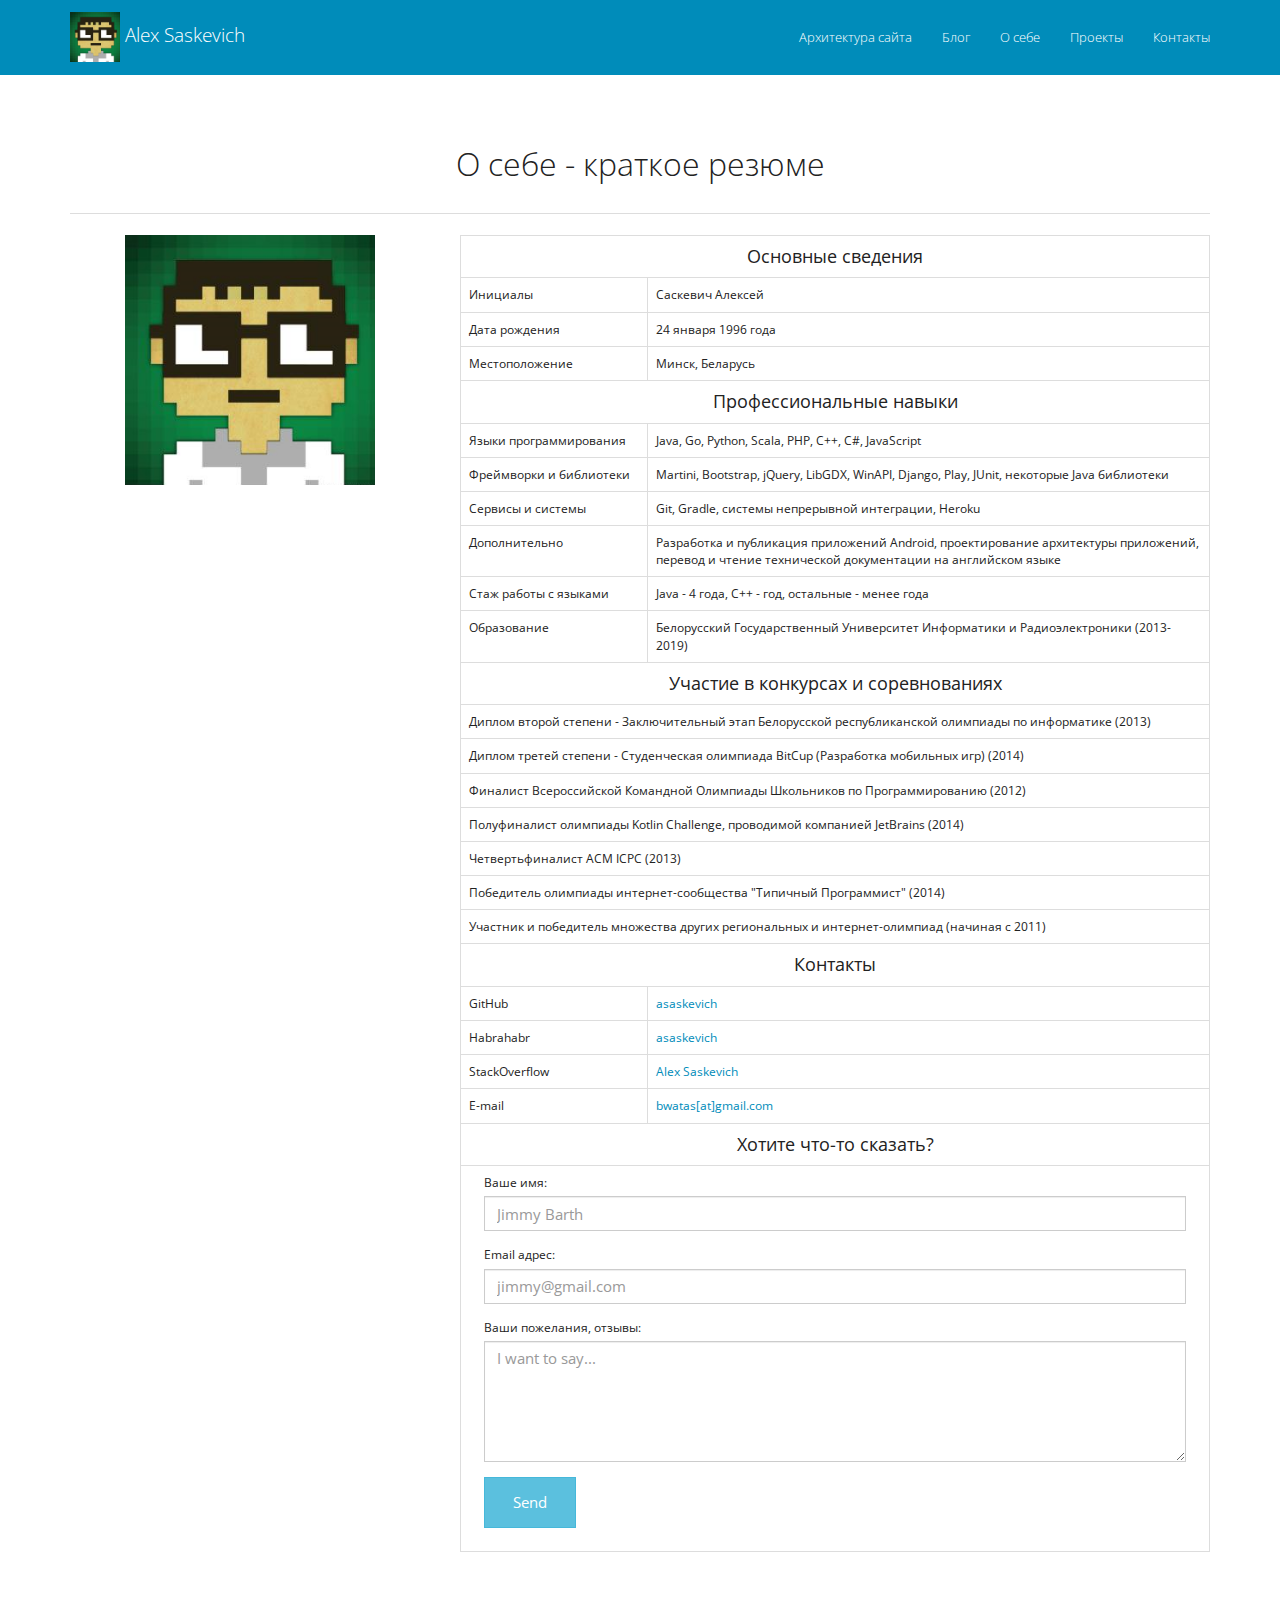
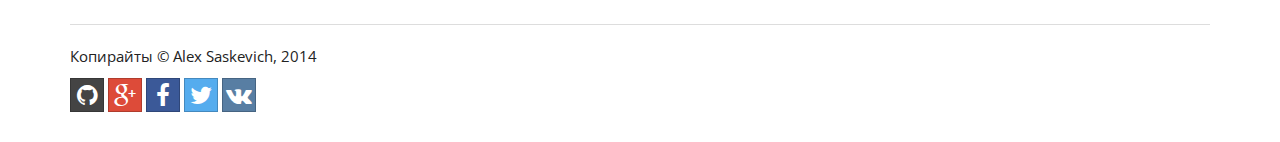
<file: public/about/index.html>
<!DOCTYPE html>
<html lang="en" xmlns="http://www.w3.org/1999/html">

<head>
    <meta charset="utf-8">
    <meta name="viewport" content="width=device-width, initial-scale=1.0, maximum-scale=1.0, user-scalable=no"/>
    <meta name="description" content="">
    <meta name="author" content="Alex Saskevich">

    <title>Alex Saskevich's Personal Site</title>

    <!-- Bootstrap core CSS -->
    <link href="../css/bootstrap.min.css" rel="stylesheet">

    <!-- Add custom CSS here -->
    <link href="../css/small-business.css" rel="stylesheet">
    <link href="../css/font-awesome.min.css" rel="stylesheet">
    <link href="../css/bootstrap-social.css" rel="stylesheet">
    <link href="../css/fort.css" rel="stylesheet">

    <script src="../js/fort.min.js"></script>

</head>

<body>

<div class="top">
    <div class="colors">
    </div>
</div>

<nav class="navbar navbar-inverse navbar-fixed-top" role="navigation">
    <div class="container">
        <!-- Brand and toggle get grouped for better mobile display -->
        <div class="navbar-header">
            <button type="button" class="navbar-toggle" data-toggle="collapse"
                    data-target="#bs-example-navbar-collapse-1">
                <span class="sr-only">Toggle navigation</span>
                <span class="icon-bar"></span>
                <span class="icon-bar"></span>
                <span class="icon-bar"></span>
            </button>
            <a class="navbar-brand" href="../">
                <img src="../img/logo.png" alt="" height="50px">
                Alex Saskevich
            </a>
        </div>

        <!-- Collect the nav links, forms, and other content for toggling -->
        <div class="collapse navbar-collapse" id="bs-example-navbar-collapse-1">
            <ul class="nav navbar-nav navbar-right">
                <li>
                    <a href="../arch">Архитектура сайта</a>
                </li>
                <li>
                    <a href="../posts">Блог</a>
                </li>
                <li>
                    <a href="../about">О себе</a>
                </li>
                <li>
                    <a href="../projects">Проекты</a>
                </li>
                <li>
                    <a href="../about/#contacts">Контакты</a>
                </li>
            </ul>
        </div>
        <!-- /.navbar-collapse -->
    </div>
</nav>

<div class="container">

    <div class="row">
        <div class="col-lg-12">
            <h2>
                <center>О себе - краткое резюме</center>
            </h2>
        </div>
    </div>

    <hr>

    <div class="row">
        <div class="col-lg-4">
            <center><img src="../img/logo.png"></center>
            <br>
            <center>
                <iframe src="http://githubbadge.appspot.com/asaskevich"
                        style="border: 0;height: 142px;width: 200px;overflow: hidden;" frameBorder="0"></iframe>
            </center>
        </div>
        <div class="col-lg-8">
            <table class="table table-bordered">
                <tbody>
                <tr>
                    <td colspan="2" style="text-align: center;font-size: 150%">Основные сведения</td>
                </tr>
                <tr>
                    <td width="25%">Инициалы</td>
                    <td>Саскевич Алексей</td>
                </tr>
                <tr>
                    <td>Дата рождения</td>
                    <td>24 января 1996 года</td>
                </tr>
                <tr>
                    <td>Местоположение</td>
                    <td>Минск, Беларусь</td>
                </tr>
                <tr>
                    <td colspan="2" style="text-align: center;font-size: 150%">Профессиональные навыки</td>
                </tr>
                <tr>
                    <td>Языки программирования</td>
                    <td>Java, Go, Python, Scala, PHP, C++, C#, JavaScript</td>
                </tr>
                <tr>
                    <td>Фреймворки и библиотеки</td>
                    <td>Martini, Bootstrap, jQuery, LibGDX, WinAPI, Django, Play, JUnit, некоторые Java библиотеки</td>
                </tr>
                <tr>
                    <td>Сервисы и системы</td>
                    <td>Git, Gradle, системы непрерывной интеграции, Heroku</td>
                </tr>
                <tr>
                    <td>Дополнительно</td>
                    <td>Разработка и публикация приложений Android, проектирование архитектуры приложений, перевод и
                        чтение
                        технической документации на английском языке
                    </td>
                </tr>
                <tr>
                    <td>Стаж работы с языками</td>
                    <td>Java - 4 года, C++ - год, остальные - менее года</td>
                </tr>
                <tr>
                    <td>Образование</td>
                    <td>Белорусский Государственный Университет Информатики и Радиоэлектроники (2013-2019)</td>
                </tr>
                <tr>
                    <td colspan="2" style="text-align: center;font-size: 150%">Участие в конкурсах и соревнованиях</td>
                </tr>
                <tr>
                    <td colspan="2">Диплом второй степени - Заключительный этап Белорусской республиканской олимпиады по
                        информатике (2013)
                    </td>
                </tr>
                <tr>
                    <td colspan="2">Диплом третей степени - Студенческая олимпиада BitCup (Разработка мобильных игр)
                        (2014)
                    </td>
                </tr>
                <tr>
                    <td colspan="2">Финалист Всероссийской Командной Олимпиады Школьников по Программированию (2012)
                    </td>
                </tr>
                <tr>
                    <td colspan="2">Полуфиналист олимпиады Kotlin Challenge, проводимой компанией JetBrains (2014)</td>
                </tr>
                <tr>
                    <td colspan="2">Четвертьфиналист ACM ICPC (2013)</td>
                </tr>
                <tr name="contacts" id="contacts">
                    <td colspan="2">Победитель олимпиады интернет-сообщества "Типичный Программист" (2014)</td>
                </tr>
                <tr>
                    <td colspan="2">Участник и победитель множества других региональных и интернет-олимпиад (начиная с
                        2011)
                    </td>
                </tr>
                <tr>
                    <td colspan="2" style="text-align: center;font-size: 150%">Контакты</td>
                </tr>
                <tr>
                    <td>GitHub</td>
                    <td><a href="//github.com/asaskevich">asaskevich</a></td>
                </tr>
                <tr>
                    <td>Habrahabr</td>
                    <td><a href="//habrahabr.ru/users/asaskevich">asaskevich</a></td>
                </tr>
                <tr>
                    <td>StackOverflow</td>
                    <td><a href="//stackoverflow.com/users/2377708/alex-saskevich">Alex Saskevich</a></td>
                </tr>
                <tr>
                    <td>E-mail</td>
                    <td><a>bwatas[at]gmail.com</a></td>
                </tr>
                <tr>
                    <td colspan="2" style="text-align: center;font-size: 150%">Хотите что-то сказать?</td>
                </tr>
                <tr>
                    <td colspan="2">
                        <form role="form" action="../feedback" method="POST" class="form">
                            <div class="form-group col-xs-12 floating-label-form-group">
                                <label>Ваше имя:</label>
                                <input class="form-control" type="text" name="name" placeholder="Jimmy Barth"
                                       maxlength="32"
                                       required="required">
                            </div>
                            <div class="form-group col-xs-12 floating-label-form-group">
                                <label>Email адрес:</label>
                                <input class="form-control" type="email" name="email" placeholder="jimmy@gmail.com"
                                       maxlength="64" required="required">
                            </div>
                            <div class="form-group col-xs-12 floating-label-form-group">
                                <label>Ваши пожелания, отзывы:</label>
                                <textarea placeholder="I want to say..." class="form-control" rows="5" name="text"
                                          maxlength="1024" required="required"></textarea>
                            </div>
                            <div class="form-group col-xs-12">
                                <button type="submit" class="btn btn-info">Send</button>
                            </div>
                        </form>
                    </td>
                </tr>
                </tbody>
            </table>
        </div>
    </div>

    <footer>
        <hr>
        <div class="row">
            <div class="col-lg-12">
                <p>Копирайты &copy; Alex Saskevich, 2014</p>
                <a class="btn btn-social-icon btn-github" href="//github.com/asaskevich">
                    <i class="fa fa-github"></i>
                </a>
                <a class="btn btn-social-icon btn-google-plus" href="//plus.google.com/111851208681609152255">
                    <i class="fa fa-google-plus"></i>
                </a>
                <a class="btn btn-social-icon btn-facebook" href="//facebook.com/asaskevich1">
                    <i class="fa fa-facebook"></i>
                </a>
                <a class="btn btn-social-icon btn-twitter" href="//twitter.com/asaskevich">
                    <i class="fa fa-twitter"></i>
                </a>
                <a class="btn btn-social-icon btn-vk" href="//vk.com/asaskevich">
                    <i class="fa fa-vk"></i>
                </a>
            </div>
        </div>
    </footer>

</div>
<!-- /.container -->

<!-- JavaScript -->
<script src="../js/jquery-1.10.2.js"></script>
<script src="../js/bootstrap.js"></script>
<script src="../js/bootstrap-maxlength.js"></script>
<script src="../js/service.js"></script>
<script>solid();</script>
<script>
    var url = document.URL
    if (url.indexOf("?ok") != -1) {
        var form = document.getElementsByClassName("form")[0]
        var parent = form.parentNode
        parent.removeChild(form)
        parent.innerHTML = "<h3><center>Спасибо за отзыв!</center></h3><center>Ваше сообщение получено" +
                ". В случае необходимости мы вам ответим.</center>"
    }

</script>

</body>

</html>
</file>
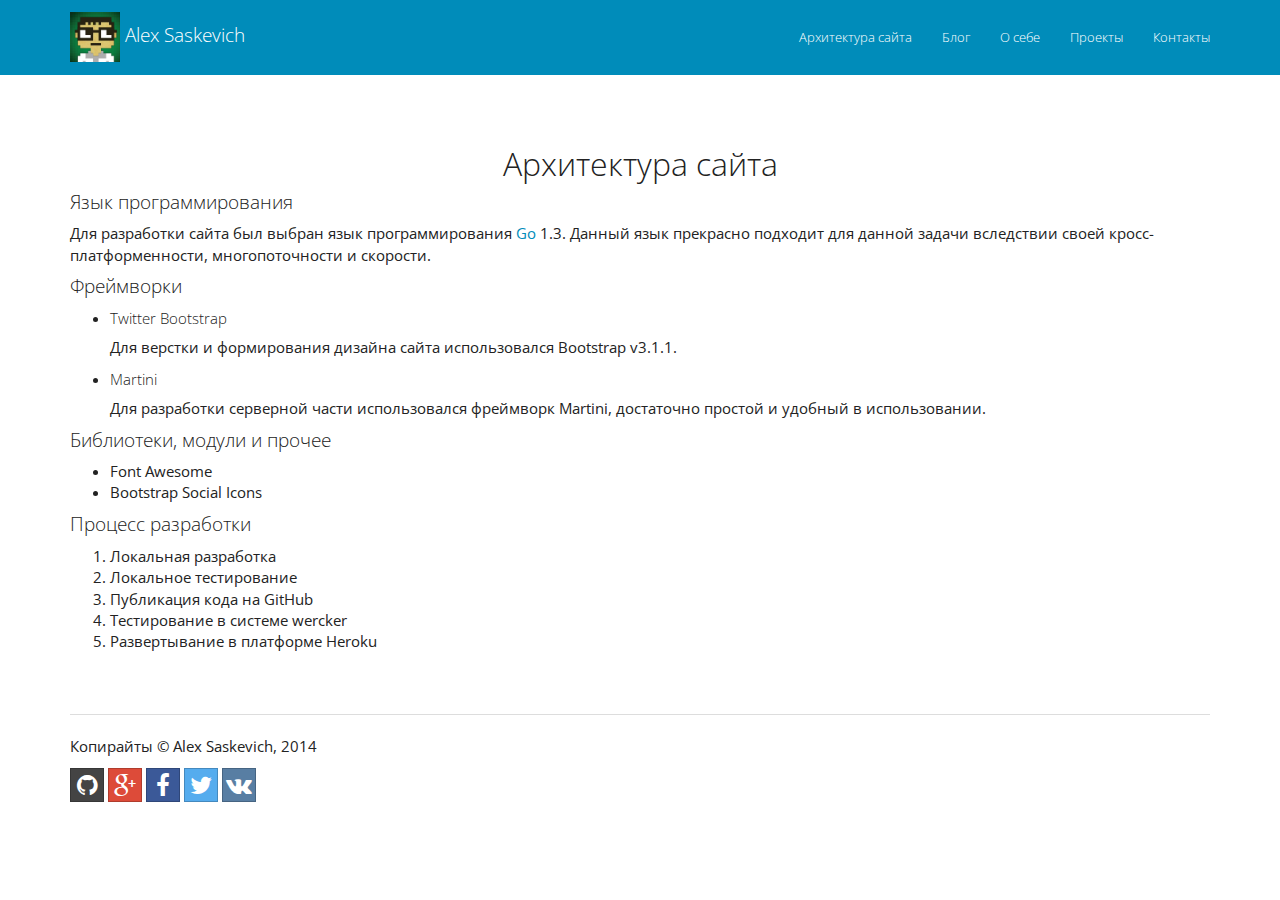
<file: public/arch/index.html>
<!DOCTYPE html>
<html lang="en">

<head>
    <meta charset="utf-8">
    <meta name="viewport" content="width=device-width, initial-scale=1.0">
    <meta name="description" content="">
    <meta name="author" content="Alex Saskevich">

    <title>Alex Saskevich's Personal Site</title>

    <!-- Bootstrap core CSS -->
    <link href="../css/bootstrap.min.css" rel="stylesheet">

    <!-- Add custom CSS here -->
    <link href="../css/small-business.css" rel="stylesheet">
    <link href="../css/font-awesome.min.css" rel="stylesheet">
    <link href="../css/bootstrap-social.css" rel="stylesheet">

</head>

<body>

<nav class="navbar navbar-inverse navbar-fixed-top" role="navigation">
    <div class="container">
        <!-- Brand and toggle get grouped for better mobile display -->
        <div class="navbar-header">
            <button type="button" class="navbar-toggle" data-toggle="collapse"
                    data-target="#bs-example-navbar-collapse-1">
                <span class="sr-only">Toggle navigation</span>
                <span class="icon-bar"></span>
                <span class="icon-bar"></span>
                <span class="icon-bar"></span>
            </button>
            <a class="navbar-brand" href="../">
                <img src="../img/logo.png" alt="" height="50px">
                Alex Saskevich
            </a>
        </div>

        <!-- Collect the nav links, forms, and other content for toggling -->
        <div class="collapse navbar-collapse" id="bs-example-navbar-collapse-1">
            <ul class="nav navbar-nav navbar-right">
                <li>
                    <a href="../arch">Архитектура сайта</a>
                </li>
                <li>
                    <a href="../posts">Блог</a>
                </li>
                <li>
                    <a href="../about">О себе</a>
                </li>
                <li>
                    <a href="../projects">Проекты</a>
                </li>
                <li>
                    <a href="../about/#contacts">Контакты</a>
                </li>
            </ul>
        </div>
        <!-- /.navbar-collapse -->
    </div>
</nav>

<div class="container">

    <div class="row">
        <div class="col-lg-12">
            <h2>
                <center>Архитектура сайта</center>
            </h2>

            <h4>Язык программирования</h4>

            <p>Для разработки сайта был выбран язык программирования <a href="//golang.org">Go</a> 1.3.
                Данный язык прекрасно подходит для данной задачи вследствии своей кросс-платформенности, многопоточности
                и
                скорости. </p>

            <h4>Фреймворки</h4>
            <ul>
                <li>
                    <h5>Twitter Bootstrap</h5>
                    <p>Для верстки и формирования дизайна сайта использовался Bootstrap v3.1.1.</p>
                </li>
                <li>
                    <h5>Martini</h5>
                    <p>Для разработки серверной части использовался фреймворк Martini, достаточно простой и удобный в
                        использовании.</p>
                </li>
            </ul>

            <h4>Библиотеки, модули и прочее</h4>
            <ul>
                <li>Font Awesome</li>
                <li>Bootstrap Social Icons</li>
            </ul>

            <h4>Процесс разработки</h4>
            <ol>
                <li>Локальная разработка</li>
                <li>Локальное тестирование</li>
                <li>Публикация кода на GitHub</li>
                <li>Тестирование в системе wercker</li>
                <li>Развертывание в платформе Heroku</li>
            </ol>

        </div>
    </div>

    <footer>
        <hr>
        <div class="row">
            <div class="col-lg-12">
                <p>Копирайты &copy; Alex Saskevich, 2014</p>
                <a class="btn btn-social-icon btn-github" href="//github.com/asaskevich">
                    <i class="fa fa-github"></i>
                </a>
                <a class="btn btn-social-icon btn-google-plus" href="//plus.google.com/111851208681609152255">
                    <i class="fa fa-google-plus"></i>
                </a>
                <a class="btn btn-social-icon btn-facebook" href="//facebook.com/asaskevich1">
                    <i class="fa fa-facebook"></i>
                </a>
                <a class="btn btn-social-icon btn-twitter" href="//twitter.com/asaskevich">
                    <i class="fa fa-twitter"></i>
                </a>
                <a class="btn btn-social-icon btn-vk" href="//vk.com/asaskevich">
                    <i class="fa fa-vk"></i>
                </a>
            </div>
        </div>
    </footer>

</div>
<!-- /.container -->

<!-- JavaScript -->
<script src="../js/jquery-1.10.2.js"></script>
<script src="../js/bootstrap.js"></script>
<script src="../js/service.js"></script>

</body>

</html>
</file>
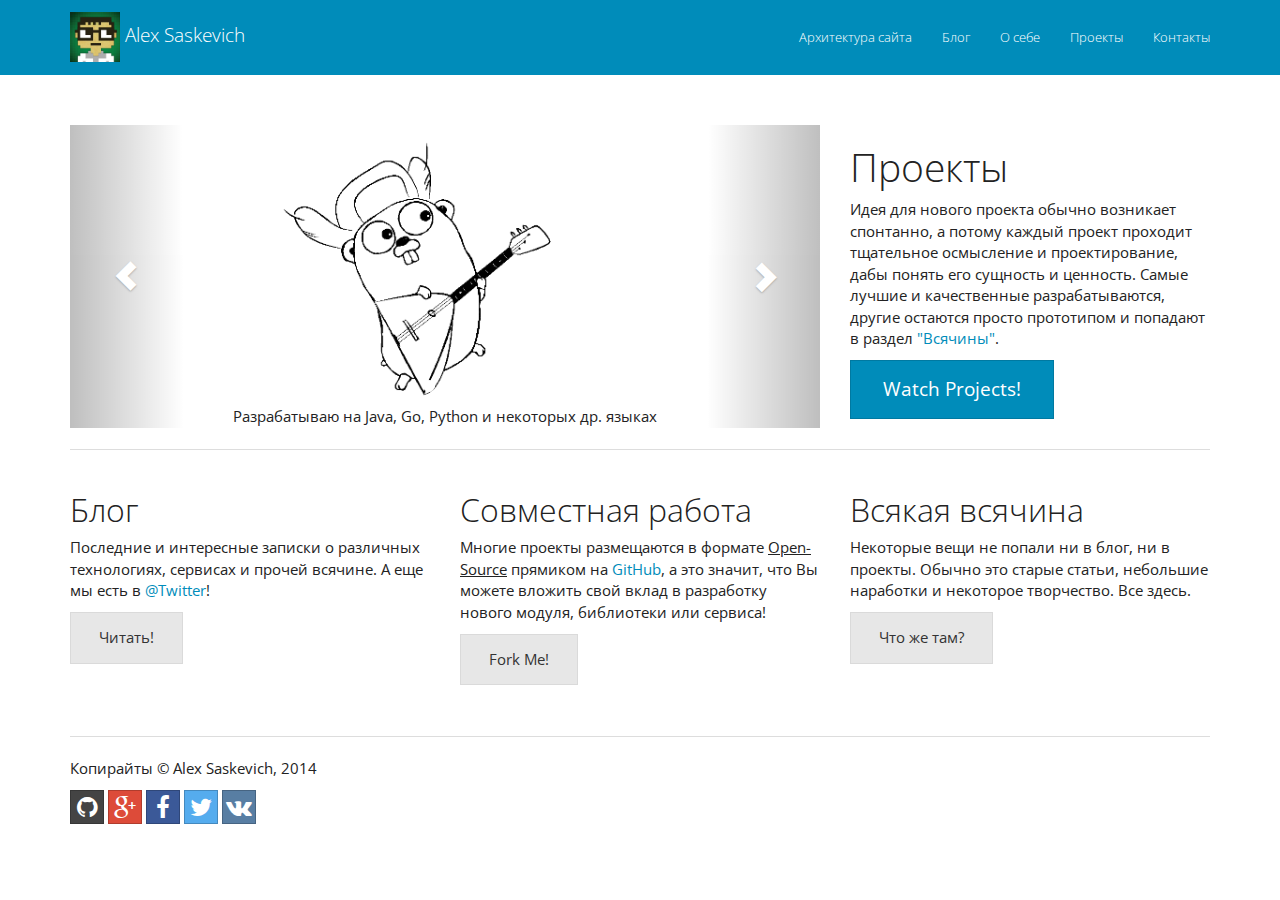
<file: public/home/index.html>
<!DOCTYPE html>
<html lang="en">

<head>
    <meta charset="utf-8">
    <meta name="viewport" content="width=device-width, initial-scale=1.0, maximum-scale=1.0, user-scalable=no" />
    <meta name="description" content="">
    <meta name="author" content="Alex Saskevich">

    <title>Alex Saskevich's Personal Site</title>

    <!-- Bootstrap core CSS -->
    <link href="../css/bootstrap.min.css" rel="stylesheet">

    <!-- Add custom CSS here -->
    <link href="../css/small-business.css" rel="stylesheet">
    <link href="../css/font-awesome.min.css" rel="stylesheet">
    <link href="../css/bootstrap-social.css" rel="stylesheet">

</head>

<body>

<nav class="navbar navbar-inverse navbar-fixed-top" role="navigation">
    <div class="container">
        <!-- Brand and toggle get grouped for better mobile display -->
        <div class="navbar-header">
            <button type="button" class="navbar-toggle" data-toggle="collapse"
                    data-target="#bs-example-navbar-collapse-1">
                <span class="sr-only">Toggle navigation</span>
                <span class="icon-bar"></span>
                <span class="icon-bar"></span>
                <span class="icon-bar"></span>
            </button>
            <a class="navbar-brand" href="../">
                <img src="../img/logo.png" alt="" height="50px">
                Alex Saskevich
            </a>
        </div>

        <!-- Collect the nav links, forms, and other content for toggling -->
        <div class="collapse navbar-collapse" id="bs-example-navbar-collapse-1">
            <ul class="nav navbar-nav navbar-right">
                <li>
                    <a href="../arch">Архитектура сайта</a>
                </li>
                <li>
                    <a href="../posts">Блог</a>
                </li>
                <li>
                    <a href="../about">О себе</a>
                </li>
                <li>
                    <a href="../projects">Проекты</a>
                </li>
                <li>
                    <a href="../about/#contacts">Контакты</a>
                </li>
            </ul>
        </div>
        <!-- /.navbar-collapse -->
    </div>
</nav>

<div class="container">

    <div class="row">
        <div class="col-lg-8">
            <div id="carousel-example-generic" class="carousel slide" data-ride="carousel">
                <ol class="carousel-indicators">
                    <li data-target="#carousel-example-generic" data-slide-to="0" class="active"></li>
                    <li data-target="#carousel-example-generic" data-slide-to="1"></li>
                    <li data-target="#carousel-example-generic" data-slide-to="2"></li>
                </ol>
                <div class="carousel-inner">
                    <div class="item active">
                        <img class="slide-image" src="../img/gopher.png" alt="">
                        <center>Разрабатываю на Java, Go, Python и некоторых др. языках</center>
                    </div>
                    <div class="item">
                        <img class="slide-image" src="../img/rocket.png" alt="">
                        <center>Использую современные технологии</center>
                    </div>
                    <div class="item">
                        <img class="slide-image" src="../img/owl.png" alt="">
                        <center>Изучаю и экспериментирую с новыми идеями</center>
                    </div>
                </div>
                <a class="left carousel-control" href="#carousel-example-generic" data-slide="prev">
                    <span class="glyphicon glyphicon-chevron-left"></span>
                </a>
                <a class="right carousel-control" href="#carousel-example-generic" data-slide="next">
                    <span class="glyphicon glyphicon-chevron-right"></span>
                </a>
            </div>
        </div>
        <div class="col-lg-4">
            <h1>Проекты</h1>

            <p>Идея для нового проекта обычно возникает спонтанно, а потому каждый проект проходит тщательное
                осмысление и проектирование, дабы понять его сущность и ценность. Самые лучшие и качественные
                разрабатываются, другие остаются просто прототипом и попадают в раздел <a href="../stuff">"Всячины"</a>.</p>
            <a class="btn btn-primary btn-lg" href="../projects">Watch Projects!</a>
        </div>
    </div>

    <hr>

    <div class="row">
        <div class="col-lg-4">
            <h2>Блог</h2>

            <p>Последние и интересные записки о различных технологиях, сервисах и прочей всячине. А еще мы есть в
                <a href="//twitter.com/asaskevich">@Twitter</a>!</p>
            <a class="btn btn-default" href="../posts">Читать!</a>
        </div>
        <div class="col-lg-4">
            <h2>Совместная работа</h2>

            <p>Многие проекты размещаются в формате <u>Open-Source</u> прямиком на <a href="//github.com">GitHub</a>, а
                это значит, что Вы можете вложить свой вклад в разработку нового модуля, библиотеки или сервиса!</p>
            <a class="btn btn-default" href="//github.com/asaskevich">Fork Me!</a>
        </div>
        <div class="col-lg-4">
            <h2>Всякая всячина</h2>

            <p>Некоторые вещи не попали ни в блог, ни в проекты. Обычно это старые статьи, небольшие наработки и
                некоторое творчество. Все здесь.</p>
            <a class="btn btn-default" href="../stuff">Что же там?</a>
        </div>
    </div>

    <footer>
        <hr>
        <div class="row">
            <div class="col-lg-12">
                <p>Копирайты &copy; Alex Saskevich, 2014</p>
                <a class="btn btn-social-icon btn-github" href="//github.com/asaskevich">
                    <i class="fa fa-github"></i>
                </a>
                <a class="btn btn-social-icon btn-google-plus" href="//plus.google.com/111851208681609152255">
                    <i class="fa fa-google-plus"></i>
                </a>
                <a class="btn btn-social-icon btn-facebook" href="//facebook.com/asaskevich1">
                    <i class="fa fa-facebook"></i>
                </a>
                <a class="btn btn-social-icon btn-twitter" href="//twitter.com/asaskevich">
                    <i class="fa fa-twitter"></i>
                </a>
                <a class="btn btn-social-icon btn-vk" href="//vk.com/asaskevich">
                    <i class="fa fa-vk"></i>
                </a>
            </div>
        </div>
    </footer>

</div>
<!-- /.container -->

<!-- JavaScript -->
<script src="../js/jquery-1.10.2.js"></script>
<script src="../js/bootstrap.js"></script>
<script src="../js/service.js"></script>

</body>

</html>
</file>
<file: public/css/small-business.css>
body {
	margin-top: 125px; /* adjust this if the height of the menu bar changes */
}

.navbar-fixed-top .nav {
	padding: 15px 0;
}

footer {
	padding: 30px 0;	
}
</file>
<file: public/css/fort.css>
.top {
    /*background: #009dff;*/
    background: linear-gradient(to right,#007196 0,#007196 100%);
    position: fixed;
    z-index: 1031;
    bottom: 0;
    left: 0;
    height: 8px;
    transition: all 1s;
    width: 0;
    overflow: hidden;
}
.colors {
    width: 100%;
    height: 4px;
}
</file>
